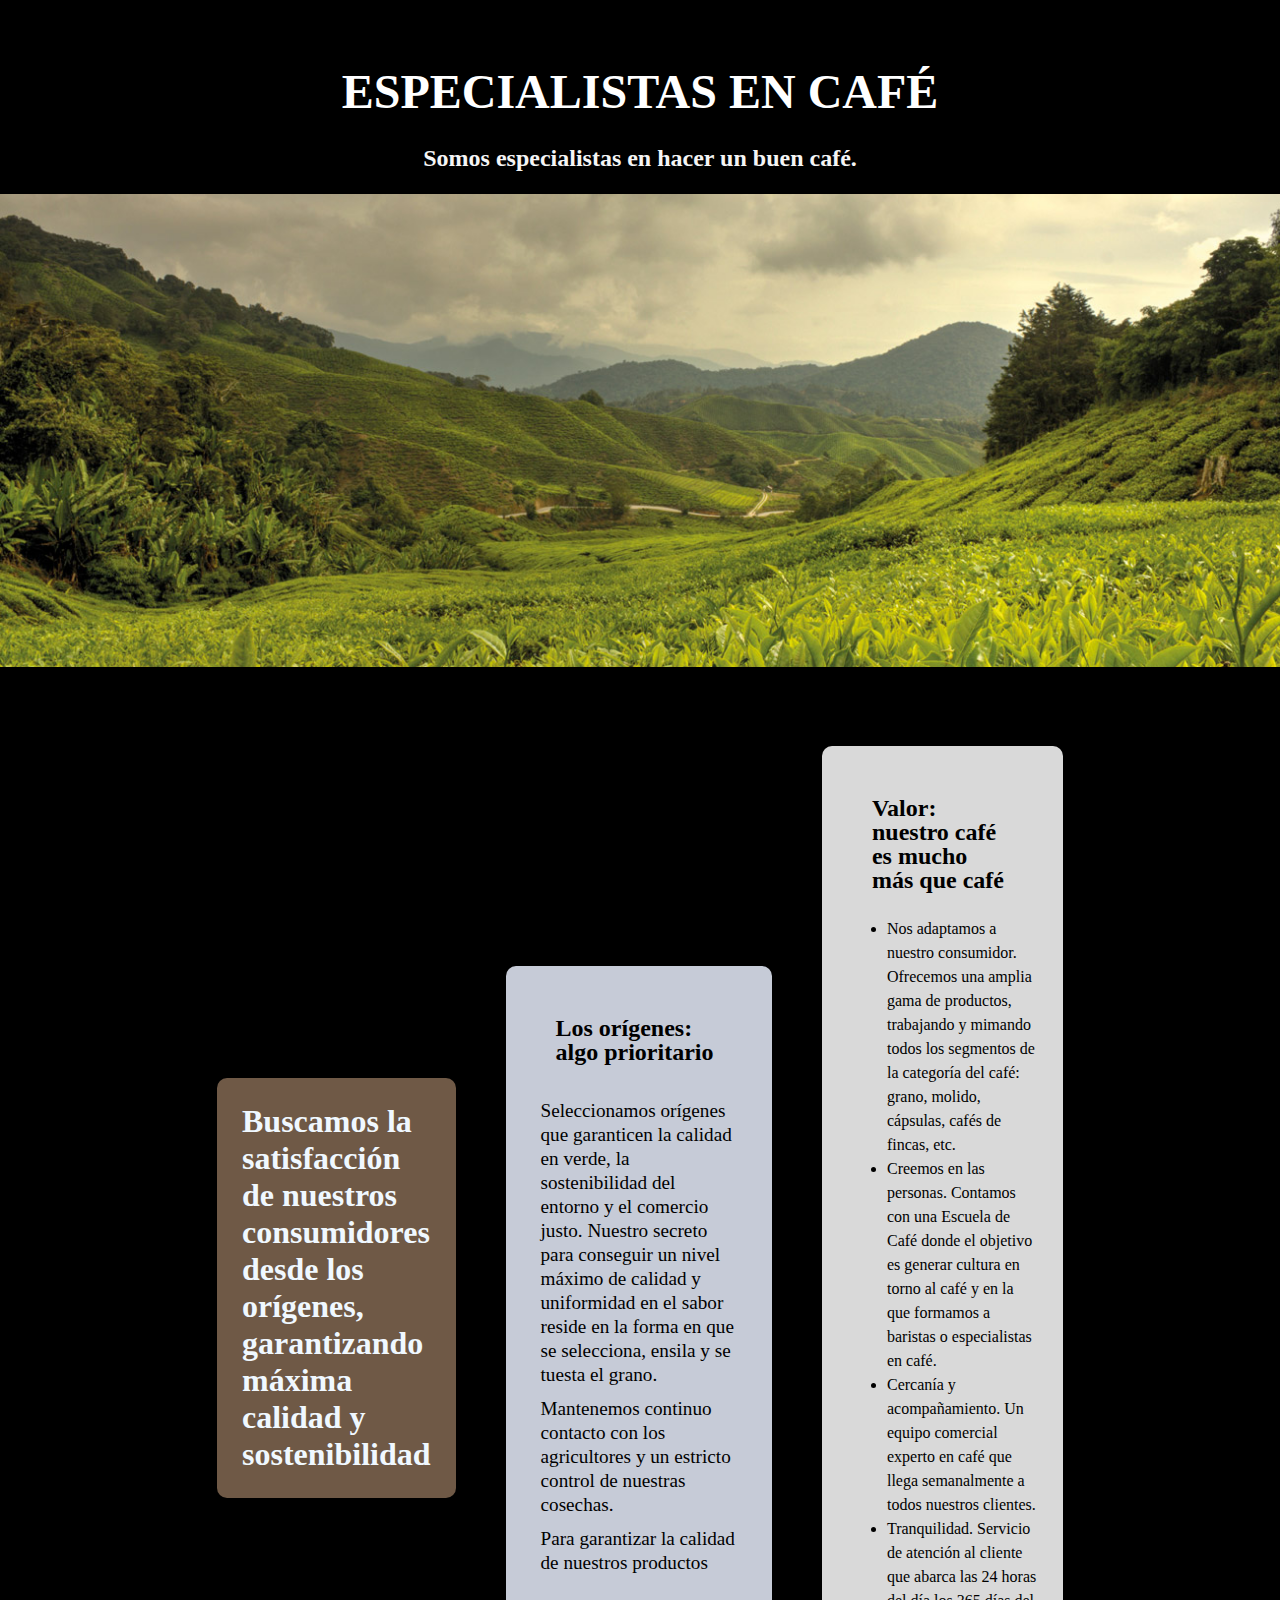
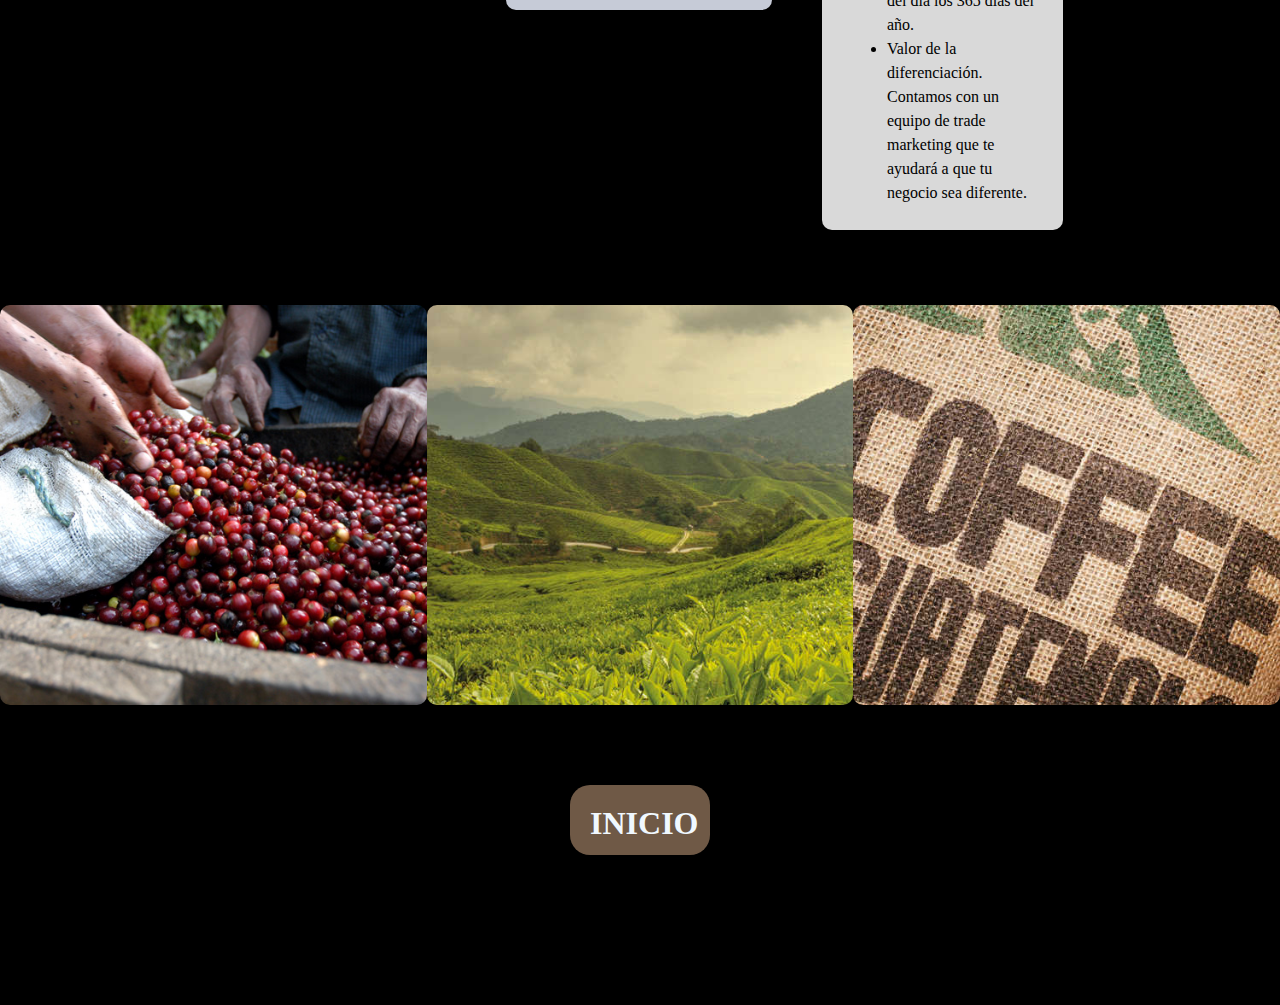
<file: nosotros/nosotros.html>
<!DOCTYPE html>
<html lang="es">
<head>
    <meta charset="UTF-8">
    <meta http-equiv="X-UA-Compatible" content="IE=edge">
    <meta name="viewport" content="width=device-width, initial-scale=1.0">
    <link rel="stylesheet" href="estilos.css">
    <title>Cafés JERCAM</title>
</head>

<header>

        <div class="cabecera">
            <h1>ESPECIALISTAS EN CAFÉ</h1>
            <h2>Somos especialistas en hacer un buen café.</h2>
            <h3>Lo seleccionamos, lo cuidamos, tostamos y ponemos a disposición de nusestros clientes.</h3>
        </div>
</header>

<doby>

    <div class="contenido">
        <img src="imagen/fondo.jpg" alt="nosotros"/>
    </div>

    <div class="contenido2">
                <div class="primero">
                    <h3>Buscamos la satisfacción de nuestros consumidores desde los orígenes, garantizando máxima calidad y sostenibilidad</h3>
                </div>

                <div class="segundo">
                    <h4>Los orígenes: algo prioritario</h4>
                    <p>Seleccionamos orígenes que garanticen la calidad en verde, la sostenibilidad del entorno y el comercio justo. Nuestro 
                        secreto para conseguir un nivel máximo de calidad y uniformidad en el sabor reside en la forma en que se selecciona, ensila y se tuesta el grano.</p> 
                        <p>Mantenemos continuo contacto con los agricultores y un estricto control de nuestras cosechas.</p>
                        <p>Para garantizar la calidad de nuestros productos</p> 
                </div>

                <div class="tercero">
                           
                            <h4>Valor: nuestro café es mucho más que café</h4>
                        <ul>    
                            <li><p>Nos adaptamos a nuestro consumidor. Ofrecemos una amplia gama de productos, trabajando y mimando todos los segmentos de la categoría del café: grano, molido, cápsulas, cafés de fincas, etc.</p></li>

                            <li><p>Creemos en las personas. Contamos con una Escuela de Café donde el objetivo es generar cultura en torno al café y en la que formamos a baristas o especialistas en café.</p></li>

                            <li><p>Cercanía y acompañamiento. Un equipo comercial experto en café que llega semanalmente a todos nuestros clientes.</p></li>

                            <li><p>Tranquilidad. Servicio de atención al cliente que abarca las 24 horas del día los 365 días del año.</p></li>

                            <li><p>Valor de la diferenciación. Contamos con un equipo de trade marketing que te ayudará a que tu negocio sea diferente.</p></li>

                        </ul>
                        
                </div>
    </div>

    <div class="contenido3">

        <div class="etiqueta1">
            <img src="imagen/cafe.jpg" alt="cafe"/>
        </div>
        
        <div class="etiqueta2">
            <img src="imagen/campos.jpg" alt="cafe"/>
        </div>



        <div class="etiqueta3">
            <img src="imagen/saco.jpg" alt="saco"/>
        </div>   
    </div>


        <div class="volver">
            
            <a href="../index.html"><h5>INICIO</h5></a>
        </div>
    
</doby>
</html>
</file>
<file: nosotros/estilos.css>
*{
    background-color: black;
    width: auto;
    margin: 0 auto;
}

.cabecera{
    display: flex;
    flex-direction: column;

}

h1{ margin-top: 5%;
    text-align: center;
    color: white;
    font-size: 3em;
}

h2{
    margin-top: 2%;
    text-align: center;
    color: whitesmoke;
}

.contenido{
    width: 100%;
    overflow: hidden;
    box-sizing: border-box;
}

img{
    width: 100%;
    height: 100%;
    transition: 5.0s;
    object-fit: cover;
}

img:hover{
    transform: scale(1.2);
}

.contenido2{
    width: 70%;
    display: flex;
    flex-direction: row;
    padding: 50px;
    align-items: center;
}

.primero{
    border-radius:10px;
    background-color:#6F5946;
    width: 25%;
    margin: 25px;
    padding: 25px;
}

.primero h3{    
    background-color: #6F5946;
    color: aliceblue;
    font-size: 2em;
}

.segundo{
    border-radius:10px;
    background-color:#C6CBD7;
    height: 100%;
    margin: 25px;
    padding: 25px;
    line-height: 1.5em;
}

.segundo h4{
    padding: 25px;
    background-color:#C6CBD7;
    font-size: 1.5em;
}

.segundo p{
    margin: 10px;
    background-color:#C6CBD7;
    font-size: 1.2em;
}

.tercero{
    border-radius:10px;
    background-color:#D9D9D9;
    width: 200%;
    height: 100%;
    margin: 25px;
    padding: 25px;
    line-height: 1.5em;
}

.tercero h4{
    padding: 25px;
    background-color:#D9D9D9;
    font-size: 1.5em;
}

.tercero ul, li{
    background-color:#D9D9D9;
}

.tercero li p{
    background-color:#D9D9D9;
    width: 100%;
    height: 100%;
    line-height: 1.5em;
}

.contenido3{
    width: 80%;
    display: flex;
    flex-direction: row;
    flex-wrap: nowrap;
    padding-bottom: 80px;
    width: 100%;
    overflow: hidden;
    box-sizing: border-box;
    align-content: space-around;
}

.etiqueta1{
    border-radius: 10px;
    max-width: 600px;
    max-height: 400px;
    overflow: hidden;
}

.etiqueta2{
    border-radius: 10px;
    max-width: 800px;
    max-height: 400px;
    overflow: hidden;
}

.etiqueta3{
    border-radius: 10px;
    max-width: 600px;
    max-height: 400px;
    overflow: hidden;
}

.volver{
    border-radius: 20px;
    background-color: #6F5946;
    width: 100px;
    height: 30px;
    padding: 20px;
    margin-bottom: 150px;
    text-align: center;
}
.volver h5{
    background-color: #6F5946;
    color: aliceblue;
    font-size: 2em;
    

}

.volver a{
    text-decoration: none;
}
</file>
